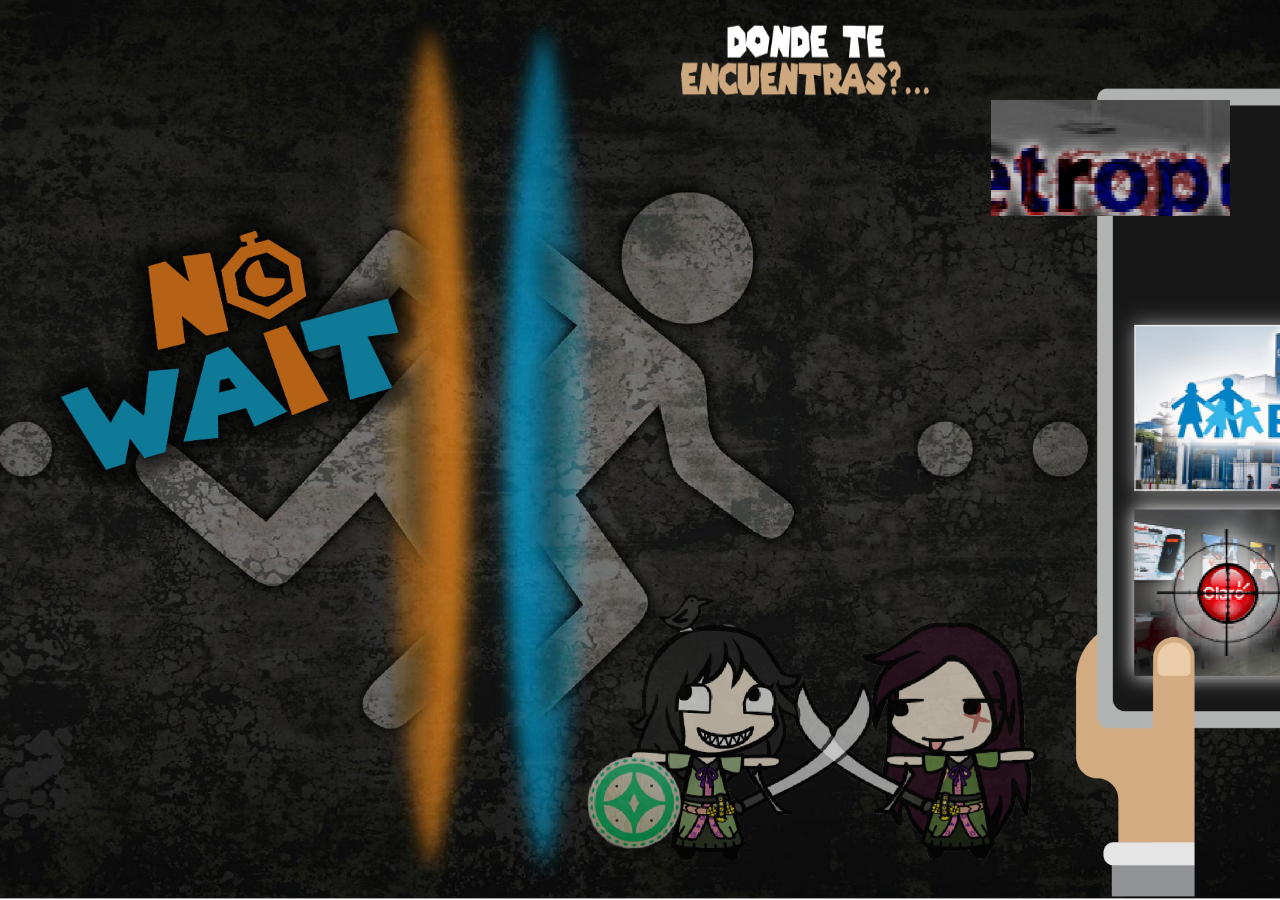
<file: index.html>
<!DOCTYPE html>
<html lang="en"><head>
<meta charset="utf-8">
<title>No wait</title>
<link rel="icon" type="image/png" href="img/icono.png"/>
<meta name="keywords" content="">
<meta name="description" content="">
<meta name="viewport" content="width=device-width, appial-scale=1.0, maximum-scale=1.0, user-scalable=no">
<!-- Bootstrap -->
<link rel="stylesheet" href="css/bootstrap.min.css">
<!-- Estilos -->
<link rel="stylesheet" href="css/animate.css">
<link rel="stylesheet" href="css/main.css">
<link rel="stylesheet" href="css/queries.css">
<link rel="stylesheet" href="css/utilities.css">
<!-- Fuentes -->
<link rel="stylesheet" href="css/font-awesome.min.css">
<link href='http://fonts.googleapis.com/css?family=Raleway:400,100,200,300,500,600,700,800,900|Montserrat:400,700' rel='stylesheet' type='text/css'>
</head>
<body>
	<header class="principal">
		<div class="container">
		<a href="metropolitano.html">
			<img class="metro-res" src="img/juego_uno.png">
		</a>
			<a href="metropolitano.html"><div class="juego1 pull-right"></div></a>
			<div class="pull-left" data-wow-delay="1s">  
				<img class="logo-uno" src="img/logo_no_wait_uno.png">
			</div>
			<div class="pull-right" data-wow-delay="1s">
				<img class="donde" src="img/pregunta.png">
			</div>
		</div>
	</header>
	<script src="js/jquery-1.11.0.min.js"></script>
	<script src="js/bootstrap.min.js"></script>
	<script src="js/wow.min.js"></script>
	<script src="js/modernizr-2.7.1.js"></script>
</body>
</html>
</file>
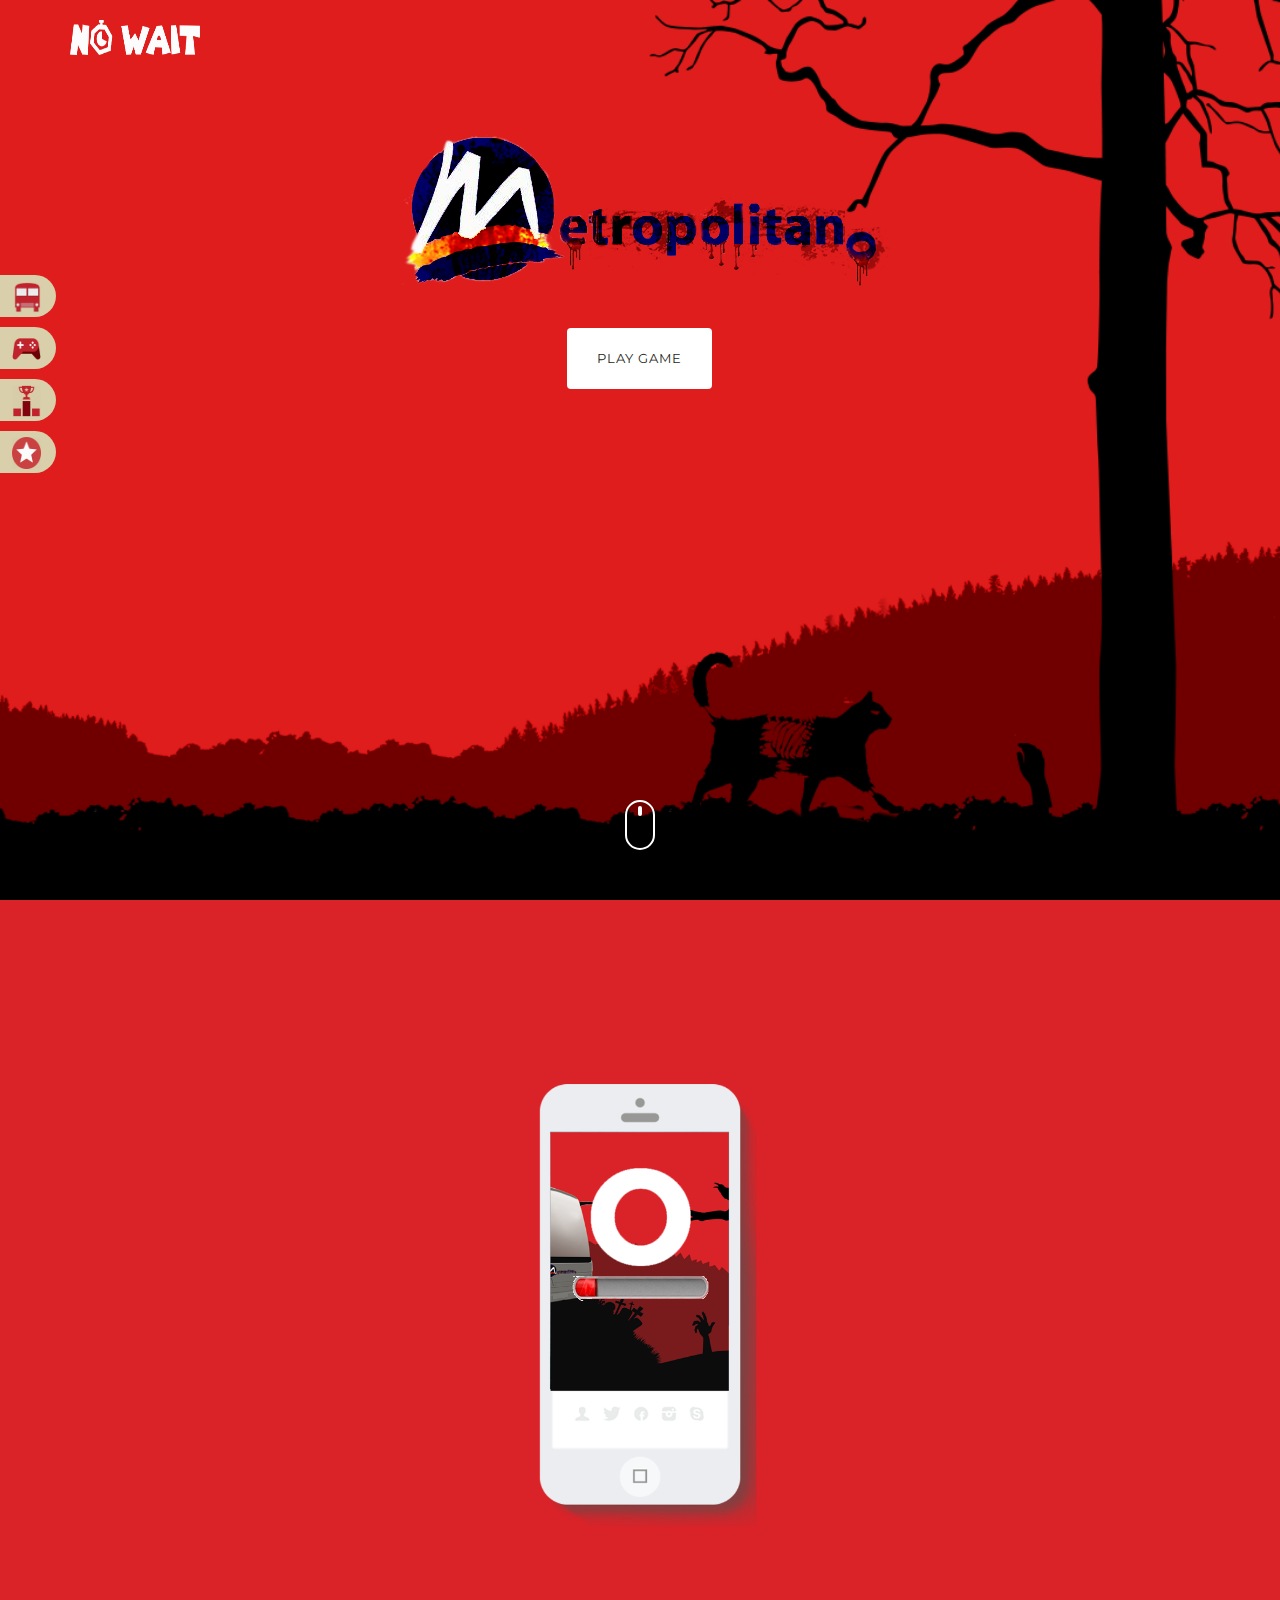
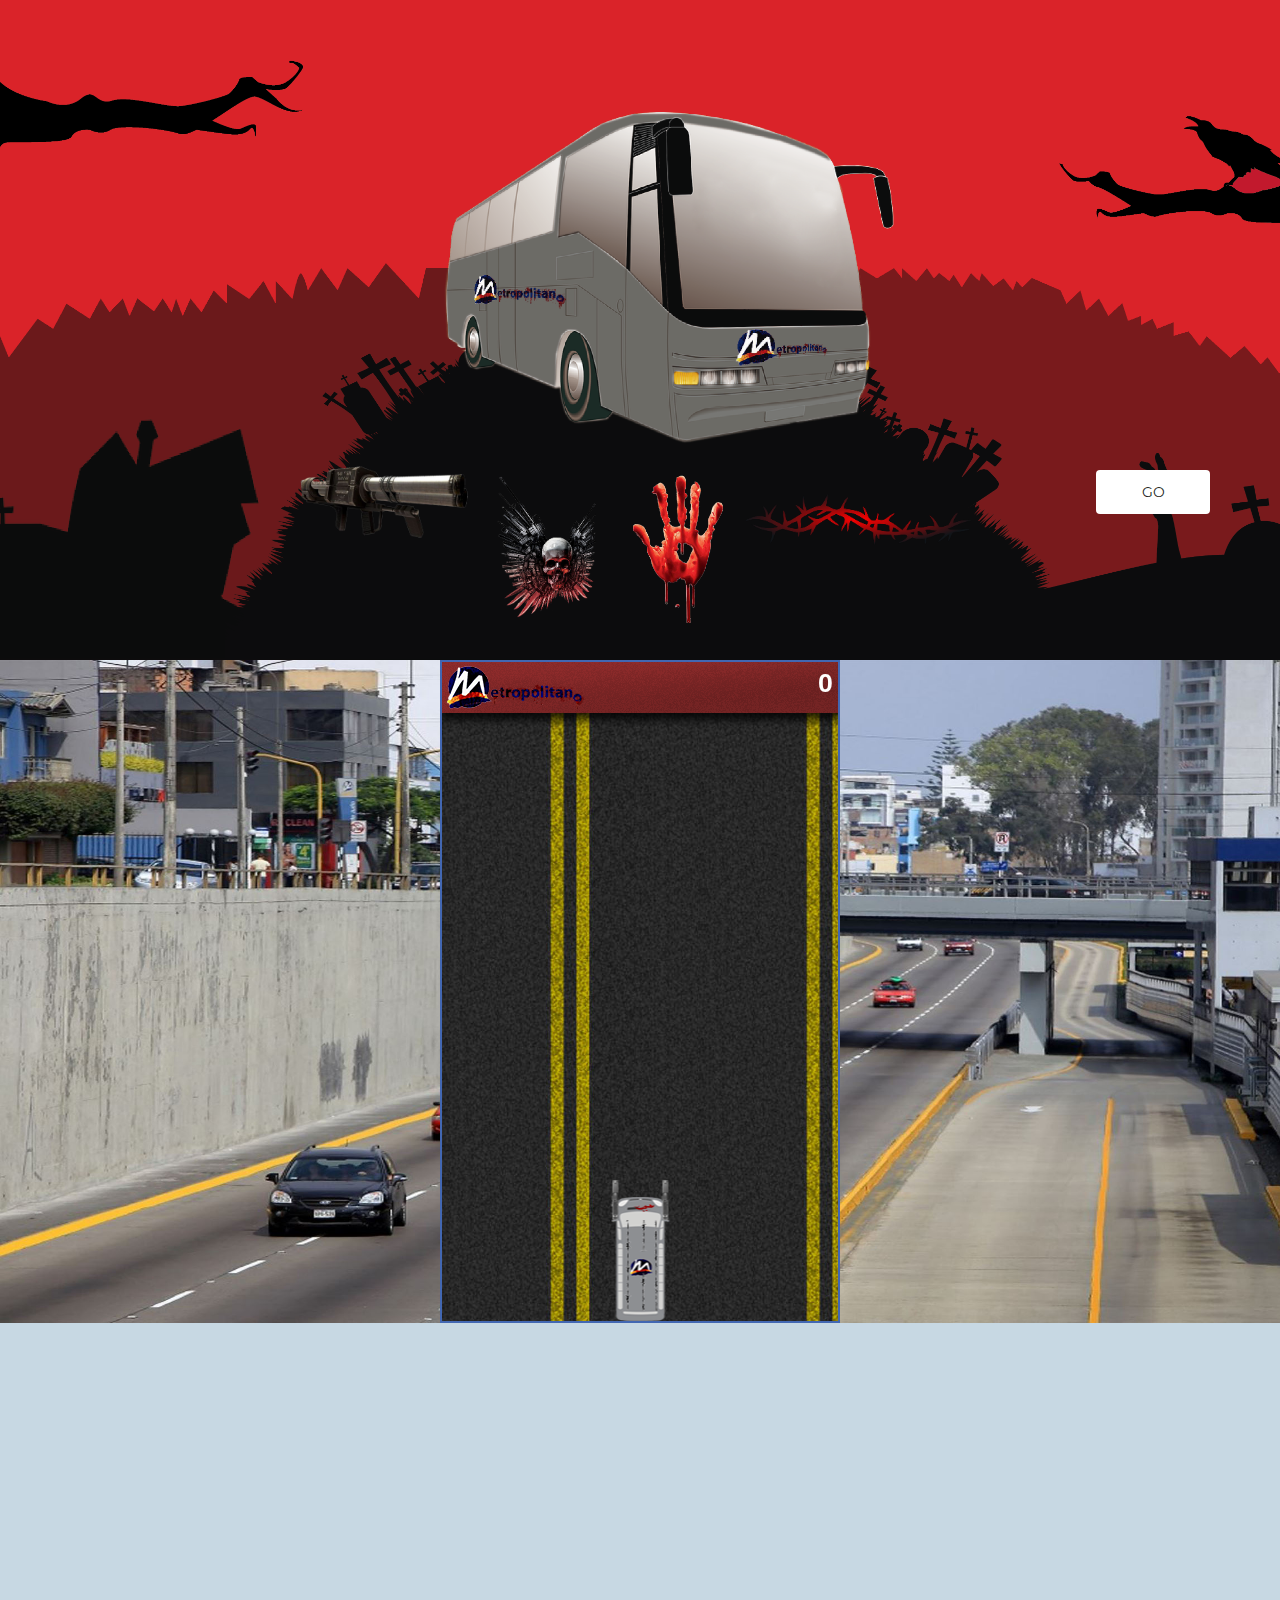
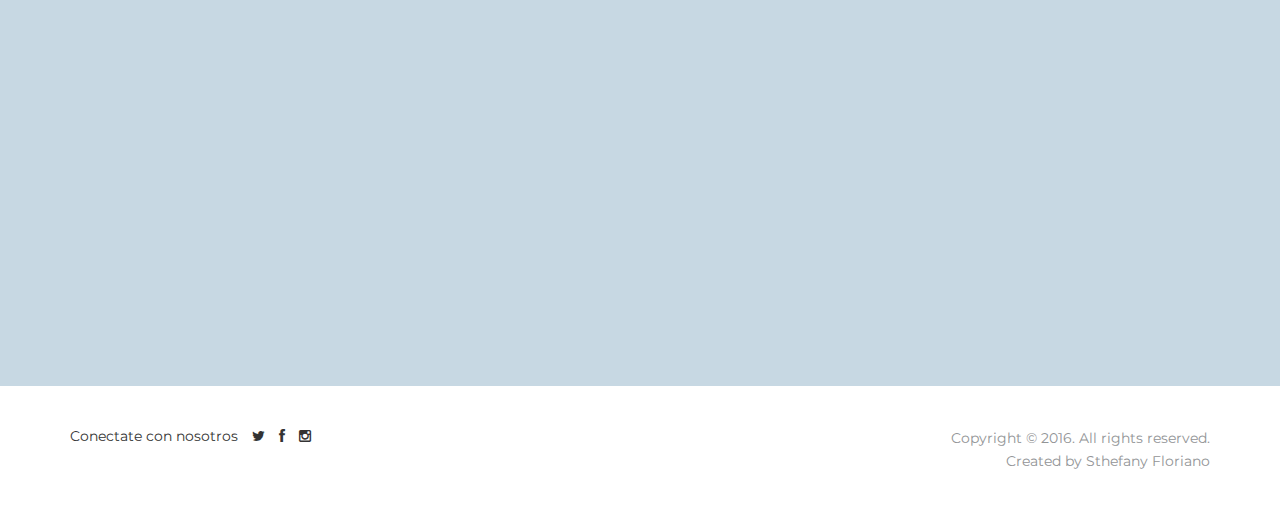
<file: metropolitano.html>
<!DOCTYPE html>
<html lang="en">

<head>
	<meta charset="utf-8">
	<title>No wait</title>
	<link rel="icon" type="image/png" href="img/icono.png" />
	<meta name="keywords" content="">
	<meta name="description" content="">
	<meta name="viewport" content="width=device-width, appial-scale=1.0, maximum-scale=1.0, user-scalable=no">
	<!-- Bootstrap -->
	<link rel="stylesheet" href="css/bootstrap.min.css">
	<!-- Estilos -->
	<link rel="stylesheet" href="css/animate.css">
	<link rel="stylesheet" href="css/main.css">
	<link rel="stylesheet" href="css/queries.css">
	<link rel="stylesheet" href="css/utilities.css">
	<link rel="stylesheet" href="css/sweetalert.css">
	<!-- Fuentes -->
	<link rel="stylesheet" href="css/font-awesome.min.css">
	<link href='http://fonts.googleapis.com/css?family=Raleway:400,100,200,300,500,600,700,800,900|Montserrat:400,700' rel='stylesheet' type='text/css'>
</head>

<body>


	<header class="principal-metropolitano">
		<div class="container">
			<nav class="menu-vertical">
				<ul>
					<li><a href="#">Paraderos<span><img class="paradero" src="img/paradero.png"></span></a></li>
					<li><a href="#">Como Jugar<span><img class="game" src="img/mando.png"></span></a></li>
					<li><a href="#">Ranking<span><img class="ranking" src="img/ranking.png"></span></a></li>
					<li><a href="#">Premios<span><img class="premios" src="img/premio.png"></span></a></li>
				</ul>
			</nav>
			<div class="row">
				<div class="col-xs-6">
					<a href="index.html"><img class="logo" src="img/logo.png" alt="logo"></a>
				</div>
			</div>
			<div class="row header-info">
				<div class="col-sm-10 col-sm-offset-1 text-center">
					<br>
					<p class="metro" data-wow-delay="1s">
						<img class="metropologo" src="img/logo_metropo.png">
					</p>
					<br>
					<div class="row">
						<div class="col-md-8 col-md-offset-2 col-sm-10 col-sm-offset-1">
							<div class="row">
								<div class="col-xs-12 text-center wow fadeInUp" data-wow-delay="1s">
									<a href="#loading" class="btn btn-secondary btn-lg scroll" id="play">Play Game</a>
								</div>
							</div>
						</div>
					</div>
				</div>
			</div>
		</div>
	</header>
	<div class="mouse-icon hidden-xs">
		<div class="scroll"></div>
	</div>
	<section id="loading" class="loader" class="pad-xl">
		<div class="container">
			<div class="row">
				<div class="col-sm-8 col-sm-offset-2 text-center margin-30">
					<h2 class="titulo-load wow fadeIn" data-wow-delay="0.1s">Loading...</h2>
					<div class="iphone" data-wow-delay="1s">
						<img src="img/iphone.png">
						<img class="gif-load" src="img/iphone.gif">
					</div>
					<div class="load-contenedor">
						<p class="lead porcentaje">100%</p>
					</div>
				</div>
			</div>
		</div>
	</section>
	<section class="page" id="game">
		<div class="juego">
			<div class="pad-xl">
				<div class="container">
					<div id="cuadro2"></div>
					<div id="cuadro1" class="pull-center">
						<div class="cuadradito" id="arrastrable1" draggable="true"></div>
						<div class="cuadradito" id="arrastrable2" draggable="true"></div>
						<div class="cuadradito" id="arrastrable3" draggable="true"></div>
						<div class="cuadradito" id="arrastrable4" draggable="true"></div>
					</div>
					<div class="text-right btn btn-secondary btnizq">
						<a href="#gameCar" class="btn btn-secondary" id="play">Go</a>
					</div>
				</div>
			</div>
		</div>
	</section>
	<section id="gameCar" class="carro">
		<div id="gameContainer"></div>
	</section>
	<section class="formulario">
		<div class="container">
			<div class="row">
				<div class="col-sm-8 col-sm-offset-2 text-center wow fadeIn" data-wow-delay="0.6s">
					<form id="form">
						<h2>
							Registrate
						</h2>
						<div>
							<label for="name" class="nombre">Nombre :</label>
							<br>
							<input type="text" id="name" placeholder=" Ingrese su nombre">
							<br>
							<br>
						</div>
						<div>
							<label for="lastname" class="apellido">Apellido :</label>
							<br>
							<input type="text" id="lastname" placeholder=" Ingrese su apellido">
							<br>
							<br>
						</div>
						<div>
							<label for="inputEmail" class="correo">Nickname :</label>
							<br>
							<input type="email" id="input-email" placeholder=" Ingrese su correo electrónico">
							<br>
							<br>
						</div>
						<div>
							<label for="inputPassword" class="pass">
								Contraseña :
							</label>
							<br>
							<input type="password" id="input-password" placeholder=" Ingrese su contraseña">
							<br>
							<br>
						</div>
						<button id="enviar" type="submit">Registrar</button>
					</form>
				</div>
			</div>
		</div>
	</section>
	<footer>
		<div class="container">
			<div class="row">
				<div class="col-sm-8 margin-20">
					<ul class="list-inline social">
						<li>Conectate con nosotros</li>
						<li><a href="#"><i class="fa fa-twitter"></i></a></li>
						<li><a href="#"><i class="fa fa-facebook"></i></a></li>
						<li><a href="#"><i class="fa fa-instagram"></i></a></li>
					</ul>
				</div>
				<div class="col-sm-4 text-right">
					<p><small>Copyright &copy; 2016. All rights reserved. <br>
						Created by <a href="">Sthefany Floriano</a></small></p>
				</div>
			</div>
		</div>
	</footer>
	<script type="text/javascript" src="js/app.js"></script>
	<script type="text/javascript" src="js/jquery-1.11.0.min.js"></script>
	<script type="text/javascript" src="js/bootstrap.min.js"></script>
	<script type="text/javascript" src="js/wow.min.js"></script>
	<script type="text/javascript" src="js/modernizr-2.7.1.js"></script>
	<script type="text/javascript" src="js/phaser.min.js"></script>
	<script type="text/javascript" src="js/main.js"></script>
	<script type="text/javascript" src="js/Boot.js"></script>
	<script type="text/javascript" src="js/Preloader.js"></script>
	<script type="text/javascript" src="js/Game.js"></script>
	<script type="text/javascript" src="js/jquery.easing.min.js"></script>
	<script type="text/javascript" src="js/sweetalert-dev.js"></script>
</body>

</html>
</file>
<file: css/main.css>
/* ==========================================================================
   Global styles
========================================================================== */

header {
    background: url(../img/background_uno.png) no-repeat center center;
    padding: 20px 10px 60px 10px;
    height: 100vh;
    overflow: hidden;
    background-size: cover;
}

h1,
h2,
h3,
h4,
h5,
h6,
p,
.btn,
.navbar-nav a,
.form-control,
.list-inline,
small,
#pricing {
    font-family: 'Montserrat', sans-serif;
}

p,
.lead {
    font-family: 'Raleway', sans-serif;
}

h1 {
    font-size: 55px;
    line-height: 55px;
    letter-spacing: -1px;
    color: #ffffff;
    font-weight: 700;
}

h2 {
    font-size: 40px;
    line-height: 40px;
    color: #ffffff;
    font-weight: 700;
}

h3 {
    font-size: 16px;
    line-height: 30px;
    letter-spacing: 0px;
    color: #231f20;
    font-weight: 700;
}

p {
    font-size: 17px;
    line-height: 22px;
    color: #929496;
    font-weight: 400;
}

.fa-lg {
    font-size: 1.33333em;
    line-height: 0.75em;
    vertical-align: -10%;
}

.logo img {
    margin-top: 6px;
}

.header-info {
    margin-top: 40px;
    bottom: 0;
    width: 100%;
    left: 0;
    right: 0;
    margin-left: 0px;
    margin-bottom: 12%;
}

.mouse-icon {
    border: 2px solid #fff;
    border-radius: 16px;
    display: block;
    height: 50px;
    margin: -100px auto 50px;
    position: relative;
    width: 30px;
    z-index: 10;
}

.mouse-icon .scroll {
    animation-delay: 0s;
    animation-duration: 1s;
    animation-iteration-count: infappe;
    animation-name: scrolling;
    animation-play-state: running;
    animation-timing-function: linear;
}

.mouse-icon .scroll {
    background: #fff none repeat scroll 0 0;
    border-radius: 10px;
    height: 10px;
    margin-left: auto;
    margin-right: auto;
    position: relative;
    top: 4px;
    width: 4px;
}

@keyframes scrolling {
    0% {
        opacity: 0;
        top: 5px;
    }
    30% {
        opacity: 1;
        top: 10px;
    }
    100% {
        opacity: 0;
        top: 25px;
    }
}


/* ===================================================
    Seccion Principal
   =================================================== */

.principal-metropolitano {
    background: url(../img/background.png) no-repeat center center;
    padding: 20px 10px 60px 10px;
    height: 100vh;
    overflow: hidden;
    background-size: cover;
}
.metro-res{
    display: none;
}
.juego1 {
    background: url(../img/juego_uno.png) no-repeat center center;
    width: 239px;
    height: 116px;
    margin-top: 80px;
    margin-right: -20px;
}

.metro {
    position: relative;
    -webkit-animation: bounceInUp 3s;
    animation: bounceInUp 3s;
}

.logo-uno{
	margin-top: 180px;
	margin-left: -40px;
	 position: relative;
    -webkit-animation: bounceInLeft 3s;
    animation: bounceInLeft 3s;
	width: 400px;
	height: 300px;
}
.donde {
	 position: relative;
	margin-right: 60px;
    -webkit-animation: bounceInUp 3s;
    animation: bounceInUp 3s;
	width: 250px;
	height: 80px;
}
/* Menu */

.menu-vertical a {
    font-size: 20px !important;
    color: #d9cfab;
}

.menu-vertical a:hover {
    font-size: 20px !important;
    color: #d9cfab;
}

nav {
    font-size: 2.0em;
    line-height: 0.5em;
    color: white;
    width: 7em;
    height: 12.5em;
    position: absolute;
    top: 0;
    bottom: 0;
    margin: auto;
    left: -5em;
}

nav ul {
    list-style: none;
    margin: 0;
    padding: 0;
}

nav ul li {
    background-color: blue;
    height: 1.5em;
    padding: 0.40em;
    position: relative;
    width: 100%;
    border-top-right-radius: 0.75em;
    border-bottom-right-radius: 0.75em;
    -webkit-transition: -webkit-transform 500ms, background-color 500ms, color 500ms;
    transition: transform 500ms, background-color 500ms, color 500ms;
}

nav ul li:nth-child(1) {
    background-color: #d9cfab;
    margin-bottom: 10px;
}

nav ul li:nth-child(2) {
    background-color: #d9cfab;
    margin-bottom: 10px;
}

nav ul li:nth-child(3) {
    background-color: #d9cfab;
    margin-bottom: 10px;
}

nav ul li:nth-child(4) {
    background-color: #d9cfab;
    margin-bottom: 10px;
}

nav ul li:hover {
    background-color: black;
    transform: translateX(5em);
}

nav ul li span {
    display: block;
    position: absolute;
    font-size: 1.5em;
    line-height: 1.25em;
    height: 1.0em;
    top: 0;
    bottom: 0;
    margin: auto;
    right: 0.16666666666667em;
    color: #F8F6FF;
}


/* Iconos Menu */

.paradero {
    height: 32px;
    width: 29px;
    margin-right: 10px;
    margin-bottom: 16px;
}

.game {
    height: 32px;
    width: 29px;
    margin-right: 10px;
    margin-bottom: 16px;
}

.ranking {
    height: 32px;
    width: 29px;
    margin-right: 10px;
    margin-bottom: 16px;
}

.premios {
    height: 32px;
    width: 29px;
    margin-right: 10px;
    margin-bottom: 16px;
}

.logo {
    width: 130px;
    height: 35px;
}


/* Seccion Loading */

.loader {
    min-height: 680px;
    background-color: #da2329;
    background-size: cover;
}
.titulo-load{
	padding-top: 70px;
}

.lead {
  font-size: 21px;
  line-height: 26px;
  color: #ffffff;
  font-weight: 600;
  font-family: 'Raleway', sans-serif;
  position: relative;
}

hr.line {
    width: 100%;
    border: 2px solid;
}

.iphone {
    position: relative;
    height: 200px;
}

.iphone img {
    margin: 0 auto;
    position: absolute;
    left: 0;
    right: 0;
    width: 100%;
    max-width: 250px;
}

.load-contenedor {
	margin-left: 23%;
    visibility: hidden;
}

.porcentaje {
    width: 4em;
    height: 4em;
    margin-left: 22%;
    line-height: 3.5em;
    text-align: center;
    font-size: 3.2em;
}

.visible {
    visibility: visible !important;
    opacity: 1 !important;
    transition: all 0.6s ease;
}
.gif-load{
	width: 137px !important;
    height: 28px;
    margin-top: 27% !important;
}

/*---------------Drag and Drop-------------------*/

#cuadro1{
    border: 3px solid transparent;
    position: absolute;
    height: 198px;
    width: auto;
    display: flex;
    width: 54%;
    margin-left: 17%;
    margin-top: -15px;
}

.juego {
    background: url("../img/armar/fondo_juego.png") no-repeat center center;
    min-height: 680px;
    background-color: #da2329;
    background-size: cover;
}
#cuadro2 {
	height: 420px;
    width: 900px;
    margin-left: 300px;
}

.cuadradito {
	width: 100px;
	height: 50px;
	padding: 0 10px 15px;
	margin: 5px;
}

#arrastrable1 {
	background-image: url("../img/armar/arma.png");
	width: 180px;
	height: 80px;
	background-repeat: no-repeat;
	background-size: cover;
}

#arrastrable2 {
	background-image: url("../img/armar/calavera.png");
	width: 130px;
	height: 160px;
	background-repeat: no-repeat;
	background-size: cover;
}

#arrastrable3 {
	background-image: url("../img/armar/mano.png");
    width: 120px;
	height: 160px;
	background-repeat: no-repeat;
	background-size: cover;
}
#arrastrable4 {
	background-image: url("../img/armar/puas2.png");
	width: 230px;
	height: 100px;
	background-repeat: no-repeat;
	background-size: cover;
}
.btnizq{
	display: inline-block;
	float: right;
	width: 10%;
}

/*---------------Juego Carrito-------------------*/
.carro{
 	background-image: url(../assets/bg.jpg);
    background-size: 1400px 700px;
    background-repeat: no-repeat;
}
#gameContainer {
  margin: 0 auto;
  height: 663px;
  width: 400px;
  border: 2px solid #4267B2;
}

/* Formulario */

.formulario{
    min-height: 663px;
    background-color: #c7d8e3;
    background-size: cover;
}
form{
    background-color: #131F39;
    height: 520px;
    width: 600px;
    margin-top: 100px;
    margin-left: 50px;
    padding-top: 30px;
    border-radius: 15px;
    text-align: left;
    padding-left: 200px;
}
input{
    background-color: #131F39;
    border-color: : #5C6375 1px ;
    border-radius: 5px;
    width: 200px;
    height: 35px;
    color : #B1BFCC;
    font-size: 12px;
}
label{
    color:white;
}
h2{

    margin-bottom: 40px;
}
button{
    height: 30px;
    width: 200px;
    border-radius: 5px;
    background-color: #da2329;
    color:white;

}
/* Footer */

footer {
    background: #ffffff;
    padding: 40px 0px;
}

.social li a:hover {
    opacity: 0.5;
}
</file>
<file: css/queries.css>
/* ==========================================================================
   Responsive
   ========================================================================== */


/* Landscape phones and down */

@media (max-width: 480px) {
	header {
		background: url(../img/background_responsive.png) no-repeat center center;
		padding: 20px 10px 60px 10px;
		height: 100vh;
		overflow: hidden;
		background-size: cover;
	}
	.logo-uno {
		display: none;
	}
	.donde {
		display: none;
	}
	.juego1 {
		display: none;
	}
	.metro-res {
		display: block;
		position: absolute;
		bottom: 14em;
		left: 7.2em;
		max-width: 48%;
	}
	.metropologo {
		max-width: 100%;
		margin-left: 1em;
	}
	.btn-lg {
		font-size: 12.5px;
		line-height: 1.33;
		padding: 16px 13px;
		letter-spacing: 0px;
	}
	.btn-wide {
		width: 100%;
		font-size: 12.5px;
		line-height: 1.33;
		padding: 16px 13px;
		letter-spacing: 0px;
	}
	.menu-vertical {
		display: none;
	}
	#gameCar {
		display: none;
	}
	#game {
		display: none;
	}
	.gif-load {
		margin-top: 53% !important;
	}
	.porcentaje {
		margin-left: 10%;
	}
	form {
		background-color: #131F39;
		height: 520px;
		width: 330px;
		margin-top: 68px;
		margin-left: 32px;
		padding-top: 30px;
		border-radius: 15px;
		text-align: left;
		padding-left: 62px;
	}
}


/* Landscape phone to portrait tablet */

@media (min-width: 481px) and (max-width: 767px) {
	header {
		background: url(../img/background_responsive.png) no-repeat center center;
		padding: 20px 10px 60px 10px;
		height: 100vh;
		overflow: hidden;
		background-size: cover;
	}
	.logo-uno {
		display: none;
	}
	.donde {
		display: none;
	}
	.juego1 {
		display: none;
	}
	.metro-res {
		display: block;
		position: absolute;
		bottom: 14em;
		left: 7.2em;
		max-width: 48%;
	}
	.metropologo {
		max-width: 100%;
		margin-left: 1em;
	}
	.menu-vertical {
		display: none;
	}
	#gameCar {
		display: none;
	}
	#game {
		display: none;
	}
	.porcentaje {
		margin-left: 10%;
	}
	.gif-load {
		margin-top: 53% !important;
	}
	form {
		background-color: #131F39;
		height: 520px;
		width: 330px;
		margin-top: 68px;
		margin-left: 32px;
		padding-top: 30px;
		border-radius: 15px;
		text-align: left;
		padding-left: 62px;
	}
	#be-the-first {
		background-attachment: scroll;
	}
}


/* Portrait tablet to landscape and desktop */

@media (min-width: 768px) and (max-width: 991px) {
	#be-the-first {
		background-attachment: scroll;
	}
}


/* Desktops and laptops ----------- */

@media (min-width: 992px) and (max-width: 1199px) {}


/* Large screens ----------- */

@media (min-width: 1200px) and (max-width: 3000px) {}
</file>
<file: css/utilities.css>
/*-----------------Enlaces-----------------*/

a {
  color: inherit;
  font-weight: inherit;
  font-size: inherit;
  text-decoration: none;
}

a:hover, a:focus {
  text-decoration: none;
  color: #231f20;
  transition: all 0.35s ease-in-out;
}

/*-----------------Margins------------------*/
.margin-0 {
    margin-bottom: 0 !important;
}
.margin-10 {
    margin-bottom: 10px !important;
}
.margin-15 {
    margin-bottom: 15px !important;
}
.margin-20 {
    margin-bottom: 20px !important;
}
.margin-30 {
    margin-bottom: 30px !important;
}
.margin-40 {
    margin-bottom: 40px !important;
}
.margin-50 {
    margin-bottom: 50px !important;
}
.margin-60 {
    margin-bottom: 60px !important;
}
.margin-70 {
    margin-bottom: 70px !important;
}
.margin-80 {
    margin-bottom: 80px !important;
}
.margin-90 {
    margin-bottom: 90px !important;
}
.margin-100 {
    margin-bottom: 100px !important;
}


/*-----------------Colores------------------*/

.black {
  color: #231f20;
}

.blue {
  color: #70cbce;
}

.white {
  color: #ffffff;
}

.black-bg {
  background: #231f20;
}

.blue-bg {
  background: #70cbce;
}

.white-bg {
  background: #ffffff;
}

.purple-bg {
	background: #6d3f96;
}
.purple {
	border-color: #6d3f96;
	color: #6d3f96;
}

.blue {
	border-color: #70cbce;
	color: #70cbce
}

.yellow {
	border-color: #fdc05d;
	color: #fdc05d;
}
.opacidad {
    opacity: 0;
}
/*------------------Botones---------------------*/
.btn:focus {
  outline: 0px auto -webkit-focus-ring-color;
  outline: none;
}

.btn {
  text-transform: uppercase;
  border-radius: 4px;
  border: none;
}

.btn-lg {
  font-size: 13px;
  line-height: 1.33;
  padding: 22px 30px;
  font-weight: 400;
  letter-spacing: 1px;
}

.btn-sm {
  font-size: 11px;
  line-height: 1.33;
  padding: 10px 18px;
  font-weight: 400;
}

.btn-wide {
  width: 100%;
  font-size: 13px;
  line-height: 1.33;
  padding: 18px 28px;
  font-weight: 400;
  letter-spacing: 1px;
}

.btn-primary {
  background-color:#70cbce;
  color: #ffffff;
}

.btn-primary:hover, .btn-primary:focus, .btn-primary:active, .btn-primary.active {
  background-color: #8be2e5;
  color: #ffffff;
  transition: all 0.35s ease-in-out;
}

.btn-secondary {
  background-color: #ffffff;
  color: #231f20;
}

.btn-secondary:hover, .btn-secondary:focus, .btn-secondary:active, .btn-secondary.active {
  background-color: #ededed;
  color: #231f20;
  transition: all 0.35s ease-in-out;
}

/*------------------Botones---------------------*/


.pad-xl {
	padding: 70px 0px;
}

.pad-lg {
	padding: 160px 0px;
}

.pad-sm {
	padding: 80px 0px;
}

.pad-xs {
	padding: 30px 0px;
}
</file>
<file: css/sweetalert.css>
body.stop-scrolling {
  height: 100%;
  overflow: hidden; }

.sweet-overlay {
  background-color: black;
  /* IE8 */
  -ms-filter: "progid:DXImageTransform.Microsoft.Alpha(Opacity=40)";
  /* IE8 */
  background-color: rgba(0, 0, 0, 0.4);
  position: fixed;
  left: 0;
  right: 0;
  top: 0;
  bottom: 0;
  display: none;
  z-index: 10000; }

.sweet-alert {
  background-color: white;
  font-family: 'Open Sans', 'Helvetica Neue', Helvetica, Arial, sans-serif;
  width: 478px;
  padding: 17px;
  border-radius: 5px;
  text-align: center;
  position: fixed;
  left: 50%;
  top: 50%;
  margin-left: -256px;
  margin-top: -200px;
  overflow: hidden;
  display: none;
  z-index: 99999; }
  @media all and (max-width: 540px) {
    .sweet-alert {
      width: auto;
      margin-left: 0;
      margin-right: 0;
      left: 15px;
      right: 15px; } }
  .sweet-alert h2 {
    color: #575757;
    font-size: 30px;
    text-align: center;
    font-weight: 600;
    text-transform: none;
    position: relative;
    margin: 25px 0;
    padding: 0;
    line-height: 40px;
    display: block; }
  .sweet-alert p {
    color: #797979;
    font-size: 16px;
    text-align: center;
    font-weight: 300;
    position: relative;
    text-align: inherit;
    float: none;
    margin: 0;
    padding: 0;
    line-height: normal; }
  .sweet-alert fieldset {
    border: none;
    position: relative; }
  .sweet-alert .sa-error-container {
    background-color: #f1f1f1;
    margin-left: -17px;
    margin-right: -17px;
    overflow: hidden;
    padding: 0 10px;
    max-height: 0;
    webkit-transition: padding 0.15s, max-height 0.15s;
    transition: padding 0.15s, max-height 0.15s; }
    .sweet-alert .sa-error-container.show {
      padding: 10px 0;
      max-height: 100px;
      webkit-transition: padding 0.2s, max-height 0.2s;
      transition: padding 0.25s, max-height 0.25s; }
    .sweet-alert .sa-error-container .icon {
      display: inline-block;
      width: 24px;
      height: 24px;
      border-radius: 50%;
      background-color: #ea7d7d;
      color: white;
      line-height: 24px;
      text-align: center;
      margin-right: 3px; }
    .sweet-alert .sa-error-container p {
      display: inline-block; }
  .sweet-alert .sa-input-error {
    position: absolute;
    top: 29px;
    right: 26px;
    width: 20px;
    height: 20px;
    opacity: 0;
    -webkit-transform: scale(0.5);
    transform: scale(0.5);
    -webkit-transform-origin: 50% 50%;
    transform-origin: 50% 50%;
    -webkit-transition: all 0.1s;
    transition: all 0.1s; }
    .sweet-alert .sa-input-error::before, .sweet-alert .sa-input-error::after {
      content: "";
      width: 20px;
      height: 6px;
      background-color: #f06e57;
      border-radius: 3px;
      position: absolute;
      top: 50%;
      margin-top: -4px;
      left: 50%;
      margin-left: -9px; }
    .sweet-alert .sa-input-error::before {
      -webkit-transform: rotate(-45deg);
      transform: rotate(-45deg); }
    .sweet-alert .sa-input-error::after {
      -webkit-transform: rotate(45deg);
      transform: rotate(45deg); }
    .sweet-alert .sa-input-error.show {
      opacity: 1;
      -webkit-transform: scale(1);
      transform: scale(1); }
  .sweet-alert input {
    width: 100%;
    box-sizing: border-box;
    border-radius: 3px;
    border: 1px solid #d7d7d7;
    height: 43px;
    margin-top: 10px;
    margin-bottom: 17px;
    font-size: 18px;
    box-shadow: inset 0px 1px 1px rgba(0, 0, 0, 0.06);
    padding: 0 12px;
    display: none;
    -webkit-transition: all 0.3s;
    transition: all 0.3s; }
    .sweet-alert input:focus {
      outline: none;
      box-shadow: 0px 0px 3px #c4e6f5;
      border: 1px solid #b4dbed; }
      .sweet-alert input:focus::-moz-placeholder {
        transition: opacity 0.3s 0.03s ease;
        opacity: 0.5; }
      .sweet-alert input:focus:-ms-input-placeholder {
        transition: opacity 0.3s 0.03s ease;
        opacity: 0.5; }
      .sweet-alert input:focus::-webkit-input-placeholder {
        transition: opacity 0.3s 0.03s ease;
        opacity: 0.5; }
    .sweet-alert input::-moz-placeholder {
      color: #bdbdbd; }
    .sweet-alert input:-ms-input-placeholder {
      color: #bdbdbd; }
    .sweet-alert input::-webkit-input-placeholder {
      color: #bdbdbd; }
  .sweet-alert.show-input input {
    display: block; }
  .sweet-alert .sa-confirm-button-container {
    display: inline-block;
    position: relative; }
  .sweet-alert .la-ball-fall {
    position: absolute;
    left: 50%;
    top: 50%;
    margin-left: -27px;
    margin-top: 4px;
    opacity: 0;
    visibility: hidden; }
  .sweet-alert button {
    background-color: #8CD4F5;
    color: white;
    border: none;
    box-shadow: none;
    font-size: 17px;
    font-weight: 500;
    -webkit-border-radius: 4px;
    border-radius: 5px;
    padding: 10px 32px;
    margin: 26px 5px 0 5px;
    cursor: pointer; }
    .sweet-alert button:focus {
      outline: none;
      box-shadow: 0 0 2px rgba(128, 179, 235, 0.5), inset 0 0 0 1px rgba(0, 0, 0, 0.05); }
    .sweet-alert button:hover {
      background-color: #7ecff4; }
    .sweet-alert button:active {
      background-color: #5dc2f1; }
    .sweet-alert button.cancel {
      background-color: #C1C1C1; }
      .sweet-alert button.cancel:hover {
        background-color: #b9b9b9; }
      .sweet-alert button.cancel:active {
        background-color: #a8a8a8; }
      .sweet-alert button.cancel:focus {
        box-shadow: rgba(197, 205, 211, 0.8) 0px 0px 2px, rgba(0, 0, 0, 0.0470588) 0px 0px 0px 1px inset !important; }
    .sweet-alert button[disabled] {
      opacity: .6;
      cursor: default; }
    .sweet-alert button.confirm[disabled] {
      color: transparent; }
      .sweet-alert button.confirm[disabled] ~ .la-ball-fall {
        opacity: 1;
        visibility: visible;
        transition-delay: 0s; }
    .sweet-alert button::-moz-focus-inner {
      border: 0; }
  .sweet-alert[data-has-cancel-button=false] button {
    box-shadow: none !important; }
  .sweet-alert[data-has-confirm-button=false][data-has-cancel-button=false] {
    padding-bottom: 40px; }
  .sweet-alert .sa-icon {
    width: 80px;
    height: 80px;
    border: 4px solid gray;
    -webkit-border-radius: 40px;
    border-radius: 40px;
    border-radius: 50%;
    margin: 20px auto;
    padding: 0;
    position: relative;
    box-sizing: content-box; }
    .sweet-alert .sa-icon.sa-error {
      border-color: #F27474; }
      .sweet-alert .sa-icon.sa-error .sa-x-mark {
        position: relative;
        display: block; }
      .sweet-alert .sa-icon.sa-error .sa-line {
        position: absolute;
        height: 5px;
        width: 47px;
        background-color: #F27474;
        display: block;
        top: 37px;
        border-radius: 2px; }
        .sweet-alert .sa-icon.sa-error .sa-line.sa-left {
          -webkit-transform: rotate(45deg);
          transform: rotate(45deg);
          left: 17px; }
        .sweet-alert .sa-icon.sa-error .sa-line.sa-right {
          -webkit-transform: rotate(-45deg);
          transform: rotate(-45deg);
          right: 16px; }
    .sweet-alert .sa-icon.sa-warning {
      border-color: #F8BB86; }
      .sweet-alert .sa-icon.sa-warning .sa-body {
        position: absolute;
        width: 5px;
        height: 47px;
        left: 50%;
        top: 10px;
        -webkit-border-radius: 2px;
        border-radius: 2px;
        margin-left: -2px;
        background-color: #F8BB86; }
      .sweet-alert .sa-icon.sa-warning .sa-dot {
        position: absolute;
        width: 7px;
        height: 7px;
        -webkit-border-radius: 50%;
        border-radius: 50%;
        margin-left: -3px;
        left: 50%;
        bottom: 10px;
        background-color: #F8BB86; }
    .sweet-alert .sa-icon.sa-info {
      border-color: #C9DAE1; }
      .sweet-alert .sa-icon.sa-info::before {
        content: "";
        position: absolute;
        width: 5px;
        height: 29px;
        left: 50%;
        bottom: 17px;
        border-radius: 2px;
        margin-left: -2px;
        background-color: #C9DAE1; }
      .sweet-alert .sa-icon.sa-info::after {
        content: "";
        position: absolute;
        width: 7px;
        height: 7px;
        border-radius: 50%;
        margin-left: -3px;
        top: 19px;
        background-color: #C9DAE1; }
    .sweet-alert .sa-icon.sa-success {
      border-color: #A5DC86; }
      .sweet-alert .sa-icon.sa-success::before, .sweet-alert .sa-icon.sa-success::after {
        content: '';
        -webkit-border-radius: 40px;
        border-radius: 40px;
        border-radius: 50%;
        position: absolute;
        width: 60px;
        height: 120px;
        background: white;
        -webkit-transform: rotate(45deg);
        transform: rotate(45deg); }
      .sweet-alert .sa-icon.sa-success::before {
        -webkit-border-radius: 120px 0 0 120px;
        border-radius: 120px 0 0 120px;
        top: -7px;
        left: -33px;
        -webkit-transform: rotate(-45deg);
        transform: rotate(-45deg);
        -webkit-transform-origin: 60px 60px;
        transform-origin: 60px 60px; }
      .sweet-alert .sa-icon.sa-success::after {
        -webkit-border-radius: 0 120px 120px 0;
        border-radius: 0 120px 120px 0;
        top: -11px;
        left: 30px;
        -webkit-transform: rotate(-45deg);
        transform: rotate(-45deg);
        -webkit-transform-origin: 0px 60px;
        transform-origin: 0px 60px; }
      .sweet-alert .sa-icon.sa-success .sa-placeholder {
        width: 80px;
        height: 80px;
        border: 4px solid rgba(165, 220, 134, 0.2);
        -webkit-border-radius: 40px;
        border-radius: 40px;
        border-radius: 50%;
        box-sizing: content-box;
        position: absolute;
        left: -4px;
        top: -4px;
        z-index: 2; }
      .sweet-alert .sa-icon.sa-success .sa-fix {
        width: 5px;
        height: 90px;
        background-color: white;
        position: absolute;
        left: 28px;
        top: 8px;
        z-index: 1;
        -webkit-transform: rotate(-45deg);
        transform: rotate(-45deg); }
      .sweet-alert .sa-icon.sa-success .sa-line {
        height: 5px;
        background-color: #A5DC86;
        display: block;
        border-radius: 2px;
        position: absolute;
        z-index: 2; }
        .sweet-alert .sa-icon.sa-success .sa-line.sa-tip {
          width: 25px;
          left: 14px;
          top: 46px;
          -webkit-transform: rotate(45deg);
          transform: rotate(45deg); }
        .sweet-alert .sa-icon.sa-success .sa-line.sa-long {
          width: 47px;
          right: 8px;
          top: 38px;
          -webkit-transform: rotate(-45deg);
          transform: rotate(-45deg); }
    .sweet-alert .sa-icon.sa-custom {
      background-size: contain;
      border-radius: 0;
      border: none;
      background-position: center center;
      background-repeat: no-repeat; }

/*
 * Animations
 */
@-webkit-keyframes showSweetAlert {
  0% {
    transform: scale(0.7);
    -webkit-transform: scale(0.7); }
  45% {
    transform: scale(1.05);
    -webkit-transform: scale(1.05); }
  80% {
    transform: scale(0.95);
    -webkit-transform: scale(0.95); }
  100% {
    transform: scale(1);
    -webkit-transform: scale(1); } }

@keyframes showSweetAlert {
  0% {
    transform: scale(0.7);
    -webkit-transform: scale(0.7); }
  45% {
    transform: scale(1.05);
    -webkit-transform: scale(1.05); }
  80% {
    transform: scale(0.95);
    -webkit-transform: scale(0.95); }
  100% {
    transform: scale(1);
    -webkit-transform: scale(1); } }

@-webkit-keyframes hideSweetAlert {
  0% {
    transform: scale(1);
    -webkit-transform: scale(1); }
  100% {
    transform: scale(0.5);
    -webkit-transform: scale(0.5); } }

@keyframes hideSweetAlert {
  0% {
    transform: scale(1);
    -webkit-transform: scale(1); }
  100% {
    transform: scale(0.5);
    -webkit-transform: scale(0.5); } }

@-webkit-keyframes slideFromTop {
  0% {
    top: 0%; }
  100% {
    top: 50%; } }

@keyframes slideFromTop {
  0% {
    top: 0%; }
  100% {
    top: 50%; } }

@-webkit-keyframes slideToTop {
  0% {
    top: 50%; }
  100% {
    top: 0%; } }

@keyframes slideToTop {
  0% {
    top: 50%; }
  100% {
    top: 0%; } }

@-webkit-keyframes slideFromBottom {
  0% {
    top: 70%; }
  100% {
    top: 50%; } }

@keyframes slideFromBottom {
  0% {
    top: 70%; }
  100% {
    top: 50%; } }

@-webkit-keyframes slideToBottom {
  0% {
    top: 50%; }
  100% {
    top: 70%; } }

@keyframes slideToBottom {
  0% {
    top: 50%; }
  100% {
    top: 70%; } }

.showSweetAlert[data-animation=pop] {
  -webkit-animation: showSweetAlert 0.3s;
  animation: showSweetAlert 0.3s; }

.showSweetAlert[data-animation=none] {
  -webkit-animation: none;
  animation: none; }

.showSweetAlert[data-animation=slide-from-top] {
  -webkit-animation: slideFromTop 0.3s;
  animation: slideFromTop 0.3s; }

.showSweetAlert[data-animation=slide-from-bottom] {
  -webkit-animation: slideFromBottom 0.3s;
  animation: slideFromBottom 0.3s; }

.hideSweetAlert[data-animation=pop] {
  -webkit-animation: hideSweetAlert 0.2s;
  animation: hideSweetAlert 0.2s; }

.hideSweetAlert[data-animation=none] {
  -webkit-animation: none;
  animation: none; }

.hideSweetAlert[data-animation=slide-from-top] {
  -webkit-animation: slideToTop 0.4s;
  animation: slideToTop 0.4s; }

.hideSweetAlert[data-animation=slide-from-bottom] {
  -webkit-animation: slideToBottom 0.3s;
  animation: slideToBottom 0.3s; }

@-webkit-keyframes animateSuccessTip {
  0% {
    width: 0;
    left: 1px;
    top: 19px; }
  54% {
    width: 0;
    left: 1px;
    top: 19px; }
  70% {
    width: 50px;
    left: -8px;
    top: 37px; }
  84% {
    width: 17px;
    left: 21px;
    top: 48px; }
  100% {
    width: 25px;
    left: 14px;
    top: 45px; } }

@keyframes animateSuccessTip {
  0% {
    width: 0;
    left: 1px;
    top: 19px; }
  54% {
    width: 0;
    left: 1px;
    top: 19px; }
  70% {
    width: 50px;
    left: -8px;
    top: 37px; }
  84% {
    width: 17px;
    left: 21px;
    top: 48px; }
  100% {
    width: 25px;
    left: 14px;
    top: 45px; } }

@-webkit-keyframes animateSuccessLong {
  0% {
    width: 0;
    right: 46px;
    top: 54px; }
  65% {
    width: 0;
    right: 46px;
    top: 54px; }
  84% {
    width: 55px;
    right: 0px;
    top: 35px; }
  100% {
    width: 47px;
    right: 8px;
    top: 38px; } }

@keyframes animateSuccessLong {
  0% {
    width: 0;
    right: 46px;
    top: 54px; }
  65% {
    width: 0;
    right: 46px;
    top: 54px; }
  84% {
    width: 55px;
    right: 0px;
    top: 35px; }
  100% {
    width: 47px;
    right: 8px;
    top: 38px; } }

@-webkit-keyframes rotatePlaceholder {
  0% {
    transform: rotate(-45deg);
    -webkit-transform: rotate(-45deg); }
  5% {
    transform: rotate(-45deg);
    -webkit-transform: rotate(-45deg); }
  12% {
    transform: rotate(-405deg);
    -webkit-transform: rotate(-405deg); }
  100% {
    transform: rotate(-405deg);
    -webkit-transform: rotate(-405deg); } }

@keyframes rotatePlaceholder {
  0% {
    transform: rotate(-45deg);
    -webkit-transform: rotate(-45deg); }
  5% {
    transform: rotate(-45deg);
    -webkit-transform: rotate(-45deg); }
  12% {
    transform: rotate(-405deg);
    -webkit-transform: rotate(-405deg); }
  100% {
    transform: rotate(-405deg);
    -webkit-transform: rotate(-405deg); } }

.animateSuccessTip {
  -webkit-animation: animateSuccessTip 0.75s;
  animation: animateSuccessTip 0.75s; }

.animateSuccessLong {
  -webkit-animation: animateSuccessLong 0.75s;
  animation: animateSuccessLong 0.75s; }

.sa-icon.sa-success.animate::after {
  -webkit-animation: rotatePlaceholder 4.25s ease-in;
  animation: rotatePlaceholder 4.25s ease-in; }

@-webkit-keyframes animateErrorIcon {
  0% {
    transform: rotateX(100deg);
    -webkit-transform: rotateX(100deg);
    opacity: 0; }
  100% {
    transform: rotateX(0deg);
    -webkit-transform: rotateX(0deg);
    opacity: 1; } }

@keyframes animateErrorIcon {
  0% {
    transform: rotateX(100deg);
    -webkit-transform: rotateX(100deg);
    opacity: 0; }
  100% {
    transform: rotateX(0deg);
    -webkit-transform: rotateX(0deg);
    opacity: 1; } }

.animateErrorIcon {
  -webkit-animation: animateErrorIcon 0.5s;
  animation: animateErrorIcon 0.5s; }

@-webkit-keyframes animateXMark {
  0% {
    transform: scale(0.4);
    -webkit-transform: scale(0.4);
    margin-top: 26px;
    opacity: 0; }
  50% {
    transform: scale(0.4);
    -webkit-transform: scale(0.4);
    margin-top: 26px;
    opacity: 0; }
  80% {
    transform: scale(1.15);
    -webkit-transform: scale(1.15);
    margin-top: -6px; }
  100% {
    transform: scale(1);
    -webkit-transform: scale(1);
    margin-top: 0;
    opacity: 1; } }

@keyframes animateXMark {
  0% {
    transform: scale(0.4);
    -webkit-transform: scale(0.4);
    margin-top: 26px;
    opacity: 0; }
  50% {
    transform: scale(0.4);
    -webkit-transform: scale(0.4);
    margin-top: 26px;
    opacity: 0; }
  80% {
    transform: scale(1.15);
    -webkit-transform: scale(1.15);
    margin-top: -6px; }
  100% {
    transform: scale(1);
    -webkit-transform: scale(1);
    margin-top: 0;
    opacity: 1; } }

.animateXMark {
  -webkit-animation: animateXMark 0.5s;
  animation: animateXMark 0.5s; }

@-webkit-keyframes pulseWarning {
  0% {
    border-color: #F8D486; }
  100% {
    border-color: #F8BB86; } }

@keyframes pulseWarning {
  0% {
    border-color: #F8D486; }
  100% {
    border-color: #F8BB86; } }

.pulseWarning {
  -webkit-animation: pulseWarning 0.75s infinite alternate;
  animation: pulseWarning 0.75s infinite alternate; }

@-webkit-keyframes pulseWarningIns {
  0% {
    background-color: #F8D486; }
  100% {
    background-color: #F8BB86; } }

@keyframes pulseWarningIns {
  0% {
    background-color: #F8D486; }
  100% {
    background-color: #F8BB86; } }

.pulseWarningIns {
  -webkit-animation: pulseWarningIns 0.75s infinite alternate;
  animation: pulseWarningIns 0.75s infinite alternate; }

@-webkit-keyframes rotate-loading {
  0% {
    transform: rotate(0deg); }
  100% {
    transform: rotate(360deg); } }

@keyframes rotate-loading {
  0% {
    transform: rotate(0deg); }
  100% {
    transform: rotate(360deg); } }

/* Internet Explorer 9 has some special quirks that are fixed here */
/* The icons are not animated. */
/* This file is automatically merged into sweet-alert.min.js through Gulp */
/* Error icon */
.sweet-alert .sa-icon.sa-error .sa-line.sa-left {
  -ms-transform: rotate(45deg) \9; }

.sweet-alert .sa-icon.sa-error .sa-line.sa-right {
  -ms-transform: rotate(-45deg) \9; }

/* Success icon */
.sweet-alert .sa-icon.sa-success {
  border-color: transparent\9; }

.sweet-alert .sa-icon.sa-success .sa-line.sa-tip {
  -ms-transform: rotate(45deg) \9; }

.sweet-alert .sa-icon.sa-success .sa-line.sa-long {
  -ms-transform: rotate(-45deg) \9; }

/*!
 * Load Awesome v1.1.0 (http://github.danielcardoso.net/load-awesome/)
 * Copyright 2015 Daniel Cardoso <@DanielCardoso>
 * Licensed under MIT
 */
.la-ball-fall,
.la-ball-fall > div {
  position: relative;
  -webkit-box-sizing: border-box;
  -moz-box-sizing: border-box;
  box-sizing: border-box; }

.la-ball-fall {
  display: block;
  font-size: 0;
  color: #fff; }

.la-ball-fall.la-dark {
  color: #333; }

.la-ball-fall > div {
  display: inline-block;
  float: none;
  background-color: currentColor;
  border: 0 solid currentColor; }

.la-ball-fall {
  width: 54px;
  height: 18px; }

.la-ball-fall > div {
  width: 10px;
  height: 10px;
  margin: 4px;
  border-radius: 100%;
  opacity: 0;
  -webkit-animation: ball-fall 1s ease-in-out infinite;
  -moz-animation: ball-fall 1s ease-in-out infinite;
  -o-animation: ball-fall 1s ease-in-out infinite;
  animation: ball-fall 1s ease-in-out infinite; }

.la-ball-fall > div:nth-child(1) {
  -webkit-animation-delay: -200ms;
  -moz-animation-delay: -200ms;
  -o-animation-delay: -200ms;
  animation-delay: -200ms; }

.la-ball-fall > div:nth-child(2) {
  -webkit-animation-delay: -100ms;
  -moz-animation-delay: -100ms;
  -o-animation-delay: -100ms;
  animation-delay: -100ms; }

.la-ball-fall > div:nth-child(3) {
  -webkit-animation-delay: 0ms;
  -moz-animation-delay: 0ms;
  -o-animation-delay: 0ms;
  animation-delay: 0ms; }

.la-ball-fall.la-sm {
  width: 26px;
  height: 8px; }

.la-ball-fall.la-sm > div {
  width: 4px;
  height: 4px;
  margin: 2px; }

.la-ball-fall.la-2x {
  width: 108px;
  height: 36px; }

.la-ball-fall.la-2x > div {
  width: 20px;
  height: 20px;
  margin: 8px; }

.la-ball-fall.la-3x {
  width: 162px;
  height: 54px; }

.la-ball-fall.la-3x > div {
  width: 30px;
  height: 30px;
  margin: 12px; }

/*
 * Animation
 */
@-webkit-keyframes ball-fall {
  0% {
    opacity: 0;
    -webkit-transform: translateY(-145%);
    transform: translateY(-145%); }
  10% {
    opacity: .5; }
  20% {
    opacity: 1;
    -webkit-transform: translateY(0);
    transform: translateY(0); }
  80% {
    opacity: 1;
    -webkit-transform: translateY(0);
    transform: translateY(0); }
  90% {
    opacity: .5; }
  100% {
    opacity: 0;
    -webkit-transform: translateY(145%);
    transform: translateY(145%); } }

@-moz-keyframes ball-fall {
  0% {
    opacity: 0;
    -moz-transform: translateY(-145%);
    transform: translateY(-145%); }
  10% {
    opacity: .5; }
  20% {
    opacity: 1;
    -moz-transform: translateY(0);
    transform: translateY(0); }
  80% {
    opacity: 1;
    -moz-transform: translateY(0);
    transform: translateY(0); }
  90% {
    opacity: .5; }
  100% {
    opacity: 0;
    -moz-transform: translateY(145%);
    transform: translateY(145%); } }

@-o-keyframes ball-fall {
  0% {
    opacity: 0;
    -o-transform: translateY(-145%);
    transform: translateY(-145%); }
  10% {
    opacity: .5; }
  20% {
    opacity: 1;
    -o-transform: translateY(0);
    transform: translateY(0); }
  80% {
    opacity: 1;
    -o-transform: translateY(0);
    transform: translateY(0); }
  90% {
    opacity: .5; }
  100% {
    opacity: 0;
    -o-transform: translateY(145%);
    transform: translateY(145%); } }

@keyframes ball-fall {
  0% {
    opacity: 0;
    -webkit-transform: translateY(-145%);
    -moz-transform: translateY(-145%);
    -o-transform: translateY(-145%);
    transform: translateY(-145%); }
  10% {
    opacity: .5; }
  20% {
    opacity: 1;
    -webkit-transform: translateY(0);
    -moz-transform: translateY(0);
    -o-transform: translateY(0);
    transform: translateY(0); }
  80% {
    opacity: 1;
    -webkit-transform: translateY(0);
    -moz-transform: translateY(0);
    -o-transform: translateY(0);
    transform: translateY(0); }
  90% {
    opacity: .5; }
  100% {
    opacity: 0;
    -webkit-transform: translateY(145%);
    -moz-transform: translateY(145%);
    -o-transform: translateY(145%);
    transform: translateY(145%); } }
</file>
